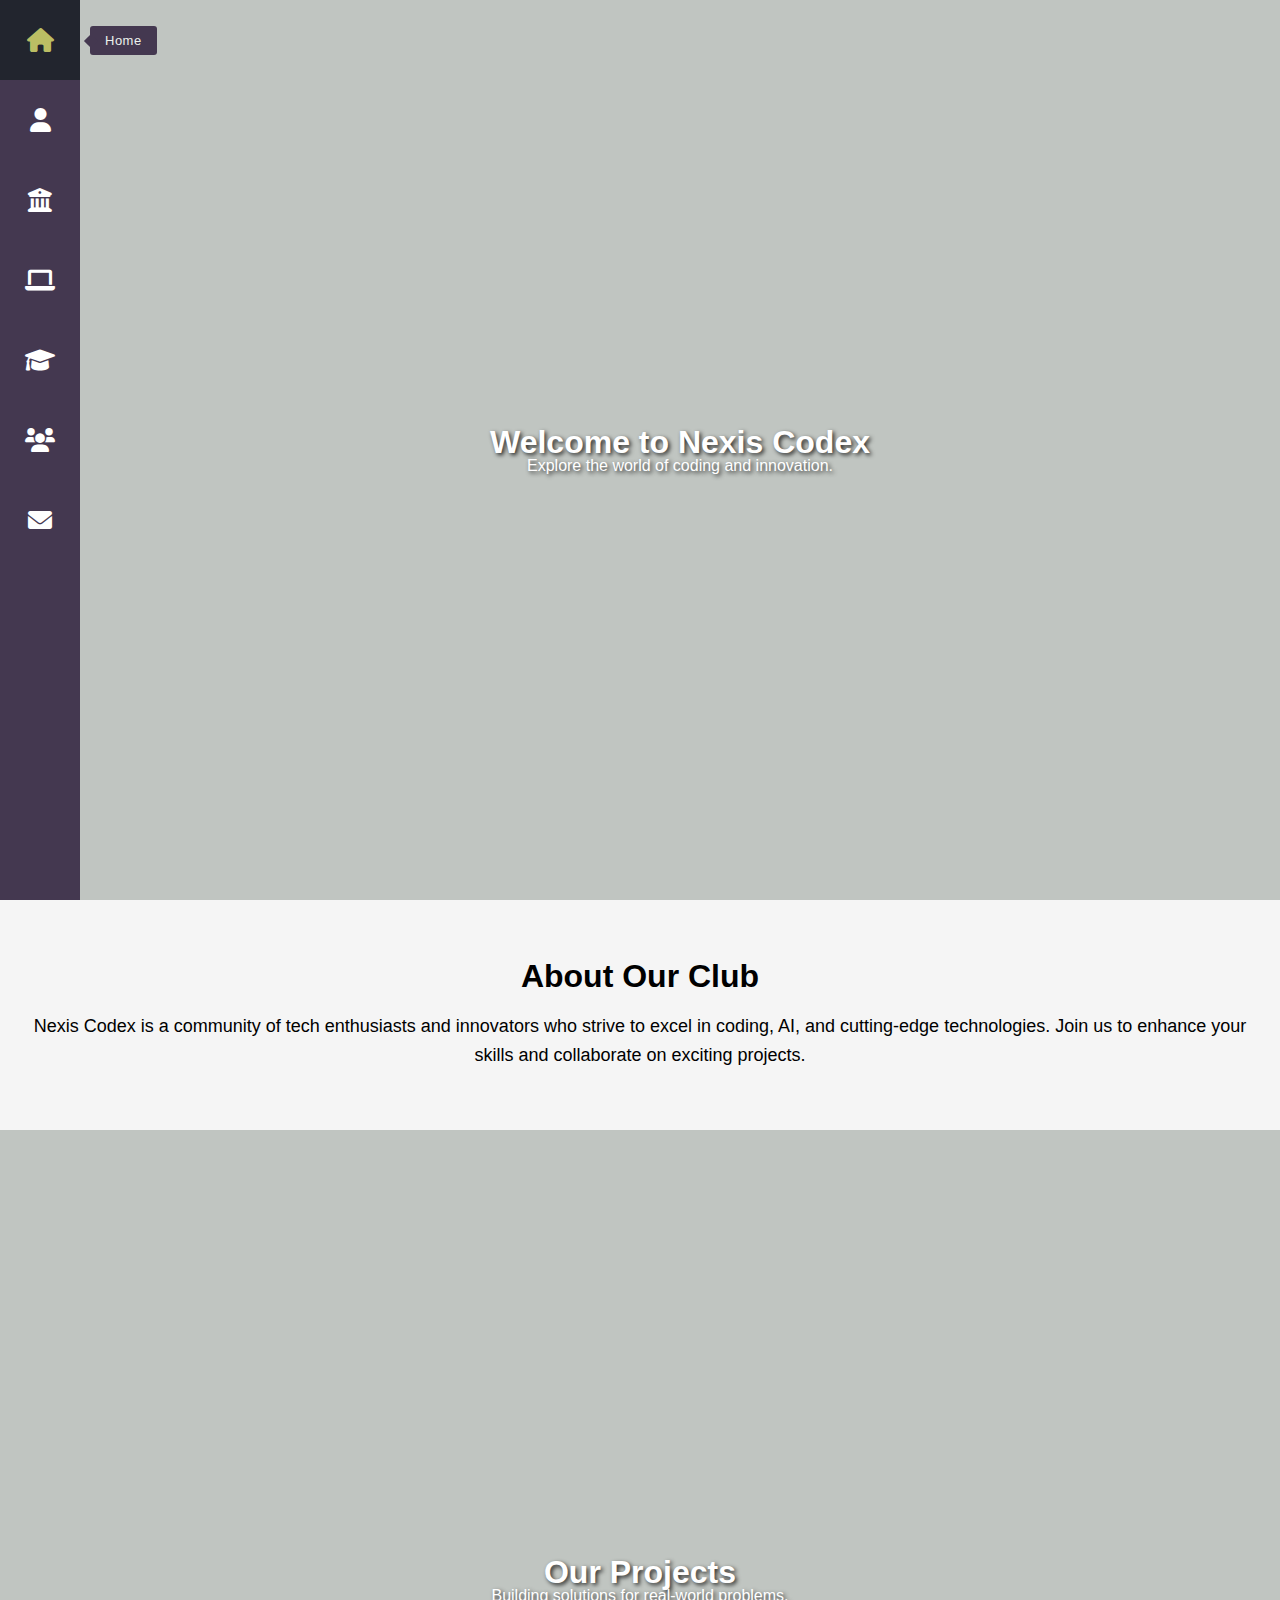
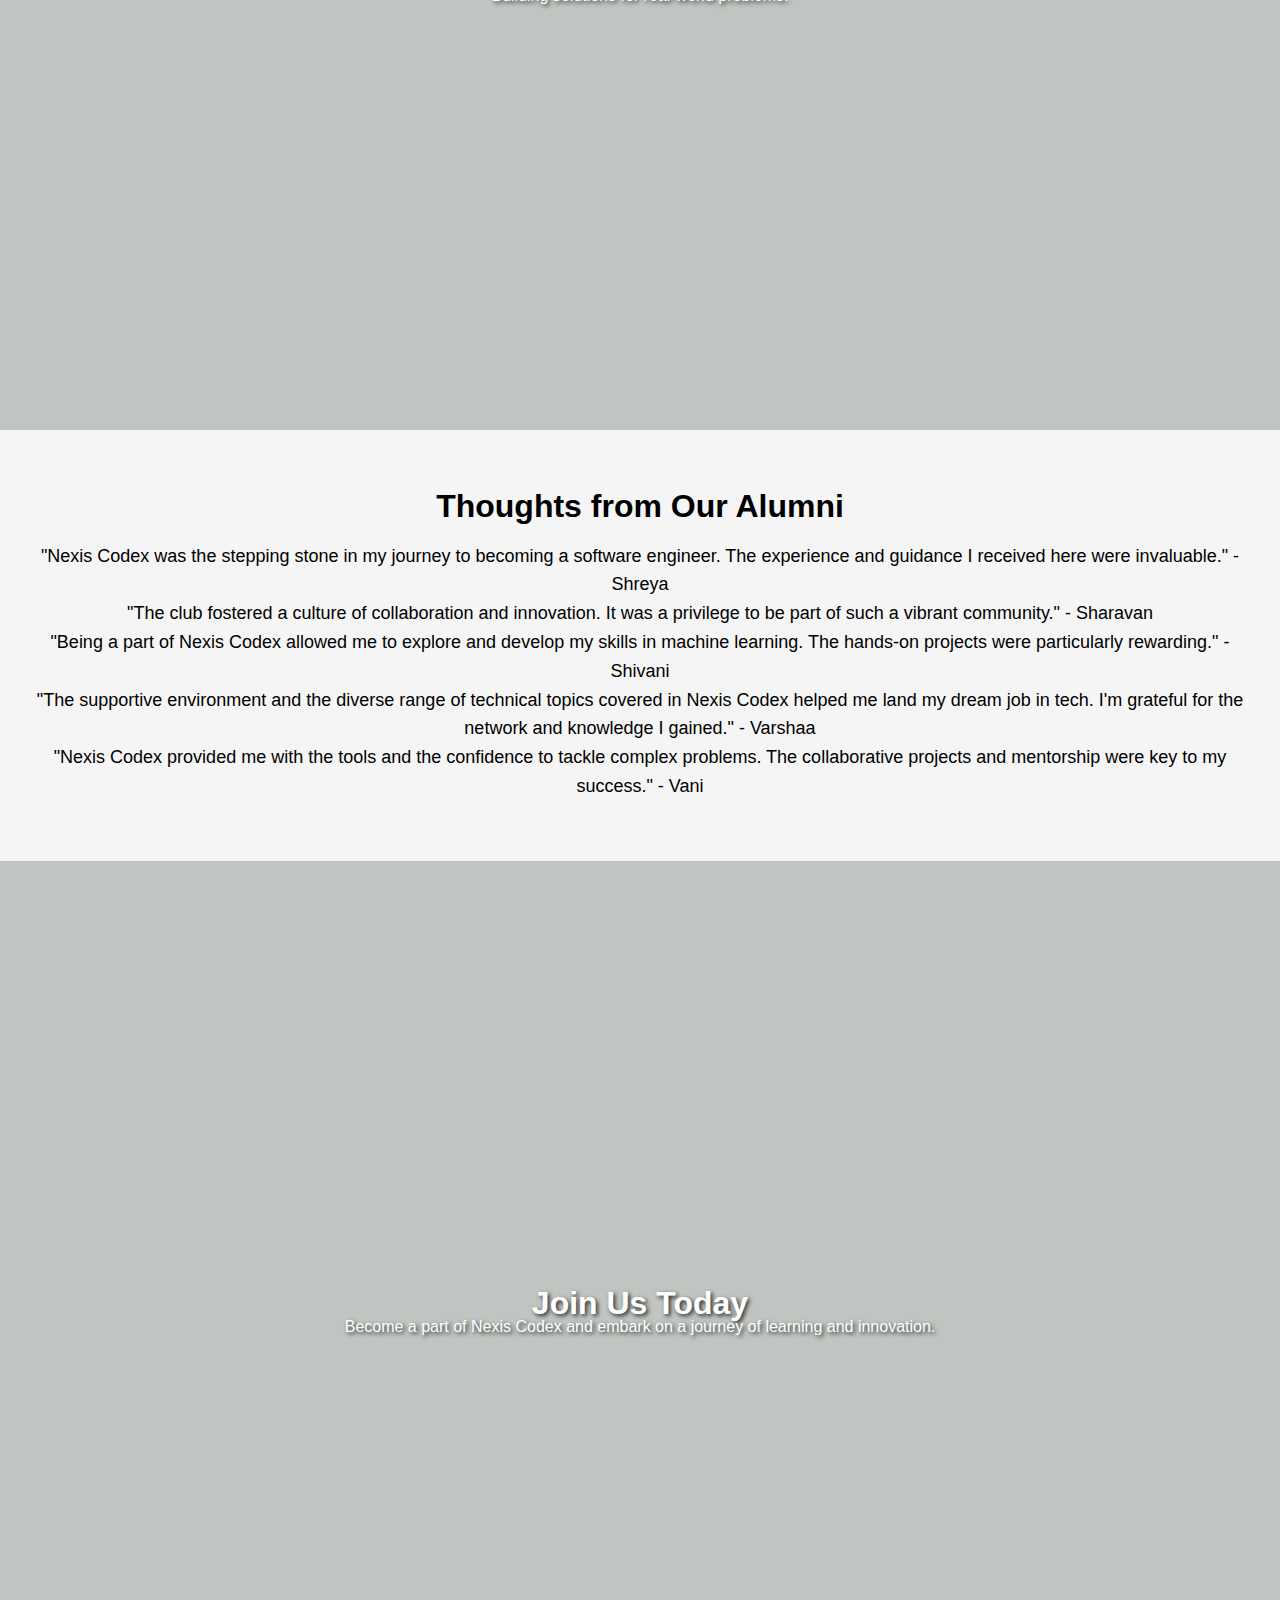
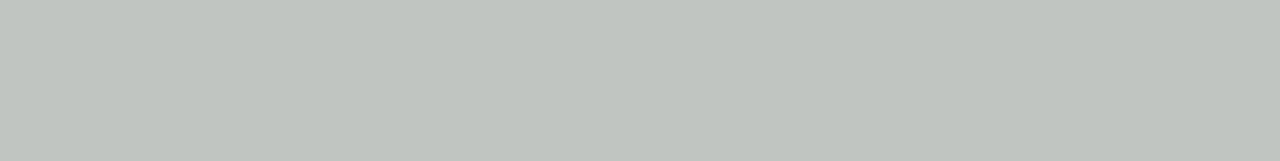
<file: index.html>
<!DOCTYPE html>
<html lang="en">
<head>
    <meta charset="UTF-8">
    <meta name="viewport" content="width=device-width, initial-scale=1.0">
    <title>Home</title>
    <link rel="stylesheet" href="https://cdnjs.cloudflare.com/ajax/libs/font-awesome/6.0.0-beta3/css/all.min.css">
    <link rel="stylesheet" href="home.css">
    <link rel="stylesheet" href="h.css">
</head>
<body>
    <nav class="sidebar-navigation">
        <ul>
            <li class="active">
                <i class="fa fa-home" aria-hidden="true"></i>
                <span class="tooltip">Home</span>
            </li>
            <li>
                <i class="fa fa-user" aria-hidden="true"></i>
                <span class="tooltip">Login</span>
            </li>
            <li>
                <i class="fa fa-university" aria-hidden="true"></i>
                <span class="tooltip">Student Body</span>
            </li>
            <li>
                <i class="fa fa-laptop" aria-hidden="true"></i>
                <span class="tooltip">Projects</span>
            </li>
            <li>
                <i class="fa fa-graduation-cap" aria-hidden="true"></i>
                <span class="tooltip">Achivements</span>
            </li>
            <li>
                <i class="fa fa-users" aria-hidden="true"></i>
                <span class="tooltip">FAQS</span>
            </li>
            <li>
                <i class="fa fa-envelope" aria-hidden="true"></i>
                <span class="tooltip">Contact Us</span>
            </li>
        </ul>
    </nav>

    <!-- Parallax Section -->
    <div class="parallax" id="section1">
        <div class="content">
            <h1>Welcome to Nexis Codex</h1>
            <p>Explore the world of coding and innovation.</p>
        </div>
    </div>

    <!-- Club Details Section -->
    <section class="club-details">
        <h2>About Our Club</h2>
        <p>Nexis Codex is a community of tech enthusiasts and innovators who strive to excel in coding, AI, and cutting-edge technologies. Join us to enhance your skills and collaborate on exciting projects.</p>
    </section>

    <!-- Parallax Section 2 -->
    <div class="parallax" id="section2">
        <div class="content">
            <h1>Our Projects</h1>
            <p>Building solutions for real-world problems.</p>
        </div>
    </div>

    <!-- Alumni Thoughts Section -->
    <section class="alumni-thoughts">
        <h2>Thoughts from Our Alumni</h2>
        <p>"Nexis Codex was the stepping stone in my journey to becoming a software engineer. The experience and guidance I received here were invaluable." - Shreya</p>
        <p>"The club fostered a culture of collaboration and innovation. It was a privilege to be part of such a vibrant community." - Sharavan</p>
        <p>"Being a part of Nexis Codex allowed me to explore and develop my skills in machine learning. The hands-on projects were particularly rewarding." - Shivani</p>
        <p>"The supportive environment and the diverse range of technical topics covered in Nexis Codex helped me land my dream job in tech. I'm grateful for the network and knowledge I gained." - Varshaa</p>
        <p>"Nexis Codex provided me with the tools and the confidence to tackle complex problems. The collaborative projects and mentorship were key to my success." - Vani</p>
    </section>

    <!-- Parallax Section 3 -->
    <div class="parallax" id="section3">
        <div class="content">
            <h1>Join Us Today</h1>
            <p>Become a part of Nexis Codex and embark on a journey of learning and innovation.</p>
        </div>
    </div>

</body>
<script src="https://code.jquery.com/jquery-3.6.0.min.js"></script>
<script src="home.js"></script>
<script src="h.js"></script>
</html>
</file>
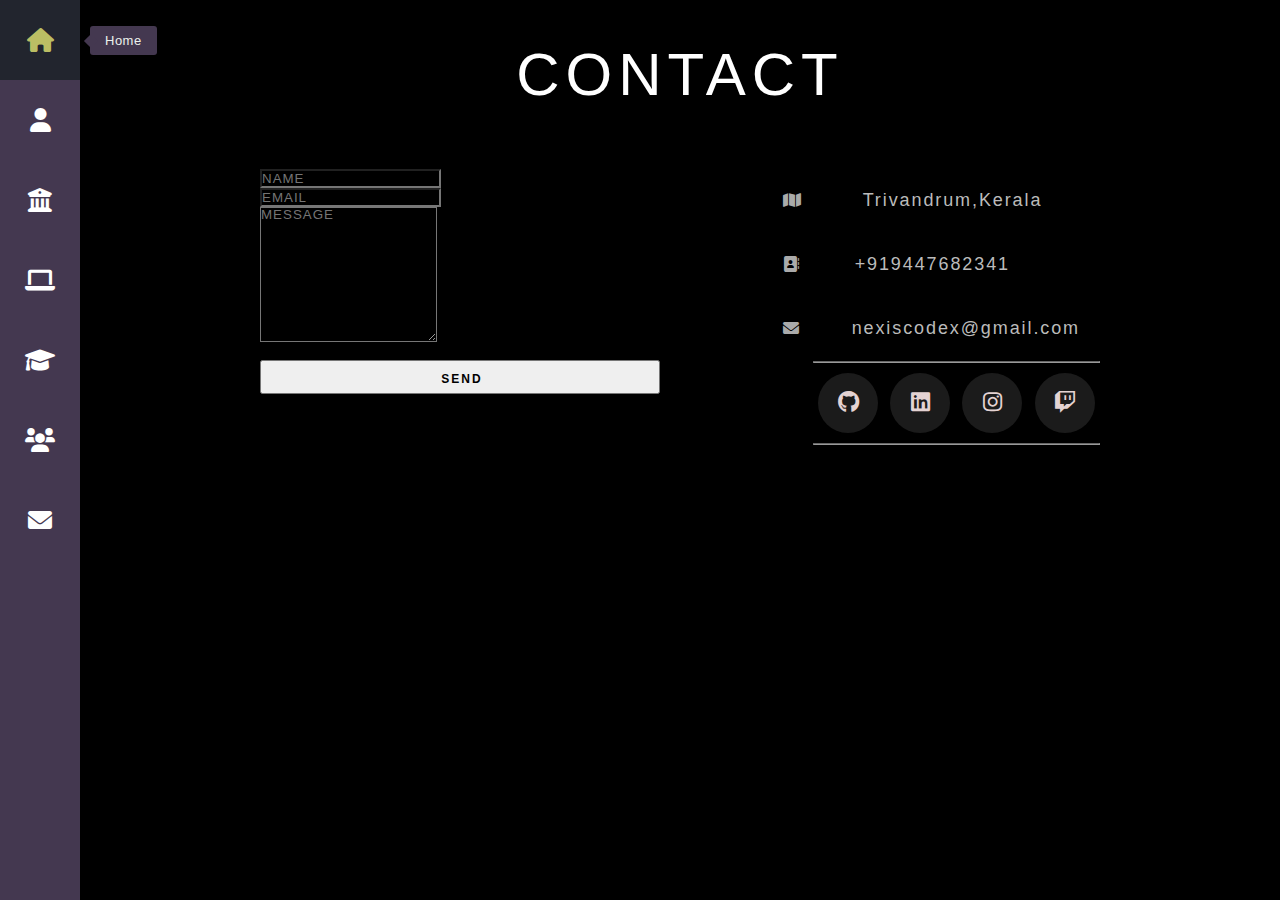
<file: contact.html>
<!DOCTYPE html>
<html lang="en">
<head>
    <meta charset="UTF-8">
    <meta name="viewport" content="width=device-width, initial-scale=1.0">
    <title>Home</title>
    <link rel="stylesheet" href="https://cdnjs.cloudflare.com/ajax/libs/font-awesome/6.0.0-beta3/css/all.min.css">
    <link rel="stylesheet" href="home.css">
    <link rel="stylesheet" href="contact.css">
</head>
<body>
    <nav class="sidebar-navigation">
        <ul>
            <li class="active">
                <i class="fa fa-home" aria-hidden="true"></i>
                <span class="tooltip">Home</span>
            </li>
            <li>
                <i class="fa fa-user" aria-hidden="true"></i>
                <span class="tooltip">Login</span>
            </li>
            <li>
                <i class="fa fa-university" aria-hidden="true"></i>
                <span class="tooltip">Student Body</span>
            </li>
            <li>
                <i class="fa fa-laptop" aria-hidden="true"></i>
                <span class="tooltip">Projects</span>
            </li>
            <li>
                <i class="fa fa-graduation-cap" aria-hidden="true"></i>
                <span class="tooltip">Achivements</span>
            </li>
            <li>
                <i class="fa fa-users" aria-hidden="true"></i>
                <span class="tooltip">FAQS</span>
            </li>
            <li>
                <i class="fa fa-envelope" aria-hidden="true"></i>
                <span class="tooltip">Contact Us</span>
            </li>
        </ul>
    </nav>

    <section id="contact">
  
        <h1 class="section-header">Contact</h1>
        
        <div class="contact-wrapper">
        
        <!-- Left contact page --> 
          
          <form id="contact-form" class="form-horizontal" role="form">
             
            <div class="form-group">
              <div class="col-sm-12">
                <input type="text" class="form-control" id="name" placeholder="NAME" name="name" value="" required>
              </div>
            </div>
      
            <div class="form-group">
              <div class="col-sm-12">
                <input type="email" class="form-control" id="email" placeholder="EMAIL" name="email" value="" required>
              </div>
            </div>
      
            <textarea class="form-control" rows="10" placeholder="MESSAGE" name="message" required></textarea>
            
            <button class="btn btn-primary send-button" id="submit" type="submit" value="SEND">
              <div class="alt-send-button">
                <span class="send-text">SEND</span><br><i class="fa fa-paper-plane"></i><br>
              </div>
            
            </button>
            
          </form>
          
        <!-- Left contact page --> 
          
            <div class="direct-contact-container">
      
              <ul class="contact-list">
                <li class="list-item"><i class="fa fa-map" aria-hidden="true"><span class="contact-text place">Trivandrum,Kerala</span></i></li>
                
                <li class="list-item"><i class="fa fa-address-book" aria-hidden="true"><span class="contact-text phone"><a href="tel:1-212-555-5555" title="Give me a call">+919447682341</a></span></i></li>
                
                <li class="list-item"><i class="fa fa-envelope" aria-hidden="true"><span class="contact-text gmail"><a href="mailto:#" title="Send me an email">nexiscodex@gmail.com</a></span></i></li>
                
              </ul>
      
              <hr>
              <ul class="social-media-list">
                <li><a href="#" target="_blank" class="contact-icon">
                    <i class="fab fa-github"></i>
                </a>
                </li>
                <li><a href="#" target="_blank" class="contact-icon">
                    <i class="fab fa-linkedin"></i>
                </a>
                </li>
                <li><a href="#" target="_blank" class="contact-icon">
                    <i class="fab fa-instagram"></i>
                </a>
                </li>
                <li><a href="#" target="_blank" class="contact-icon">
                    <i class="fab fa-twitch"></i>
                </a>
                </li>       
              </ul>
              <hr>
      
            </div>
          
        </div>
        
      </section>  
</body>
<script src="https://code.jquery.com/jquery-3.6.0.min.js"></script>
<script src="home.js"></script>
<script src="contact.js"></script>
</html>
</file>
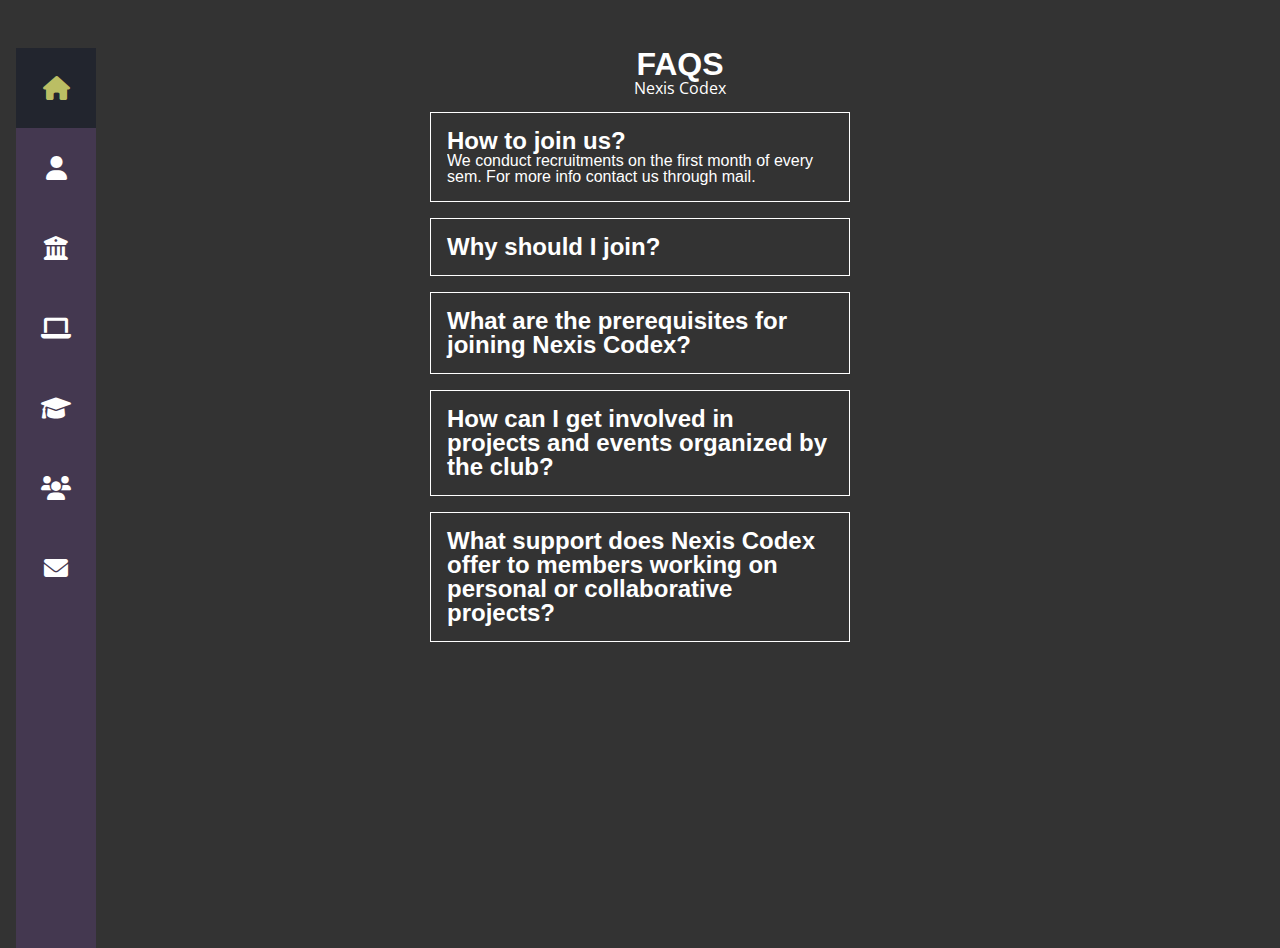
<file: faqs.html>
<!DOCTYPE html>
<html lang="en">
<head>
    <meta charset="UTF-8">
    <meta name="viewport" content="width=device-width, initial-scale=1.0">
    <title>Home</title>
    <link rel="stylesheet" href="https://cdnjs.cloudflare.com/ajax/libs/font-awesome/6.0.0-beta3/css/all.min.css">
    <link rel="stylesheet" href="home.css">
    <link rel="stylesheet" href="faqs.css">
</head>
<body>
    <nav class="sidebar-navigation">
        <ul>
            <li class="active">
                <i class="fa fa-home" aria-hidden="true"></i>
                <span class="tooltip">Home</span>
            </li>
            <li>
                <i class="fa fa-user" aria-hidden="true"></i>
                <span class="tooltip">Login</span>
            </li>
            <li>
                <i class="fa fa-university" aria-hidden="true"></i>
                <span class="tooltip">Student Body</span>
            </li>
            <li>
                <i class="fa fa-laptop" aria-hidden="true"></i>
                <span class="tooltip">Projects</span>
            </li>
            <li>
                <i class="fa fa-graduation-cap" aria-hidden="true"></i>
                <span class="tooltip">Achivements</span>
            </li>
            <li>
                <i class="fa fa-users" aria-hidden="true"></i>
                <span class="tooltip">FAQS</span>
            </li>
            <li>
                <i class="fa fa-envelope" aria-hidden="true"></i>
                <span class="tooltip">Contact Us</span>
            </li>
        </ul>
    </nav>

    <h1>FAQS</h1>
Nexis Codex

<div class="accordion">

  <article>
    <input id="article1" type="radio" name="articles" checked>
    <label for="article1">
      <h2>How to join us?</h2>
    </label>
    <div>
      We conduct recruitments on the first month of every sem. For more info contact us through mail.
    </div>
  </article>

  <article>
    <input id="article2" type="radio" name="articles">
    <label for="article2">
      <h2>Why should I join?</h2>
    </label>
    <div>
      Nexis Codex offers numerous benefits, both personally and professionally like,Skill Development,Networking,Collaborative Projects,Career Advancement,etc.
    </div>
  </article>

  <article>
    <input id="article3" type="radio" name="articles">
    <label for="article3">
      <h2>What are the prerequisites for joining Nexis Codex?</h2>
    </label>
    <div>
        There are no strict prerequisites for joining Nexis Codex. We welcome members of all skill levels, from beginners to advanced coders. Whether you're just starting out or looking to enhance your existing skills, our club provides resources and opportunities for everyone to learn and grow. All you need is a passion for coding and a willingness to collaborate with others!    </div>
  </article>

  <article>
    <input id="article4" type="radio" name="articles">
    <label for="article4">
      <h2>How can I get involved in projects and events organized by the club?</h2>
    </label>
    <div>
        Once you become a member of Nexis Codex, you will have access to our communication channels where we announce upcoming projects, workshops, hackathons, and other events. You can sign up for any activity that interests you. We encourage members to actively participate, and if you have an idea for a project, you can also propose it to the club and get others involved!
    </div>
  </article>

  <article>
    <input id="article3" type="radio" name="articles">
    <label for="article3">
      <h2>What support does Nexis Codex offer to members working on personal or collaborative projects?</h2>
    </label>
    <div>
        Nexis Codex provides a collaborative environment where members can work on both personal and group projects. We offer mentorship from experienced members, access to coding resources, and regular brainstorming sessions to help you develop and refine your ideas. Additionally, we organize workshops and coding sessions to enhance your skills and provide guidance on tackling challenges you may encounter in your projects</div>
  </article>

</div>


</body>
<script src="https://code.jquery.com/jquery-3.6.0.min.js"></script>
<script src="home.js"></script>
</html>
</file>
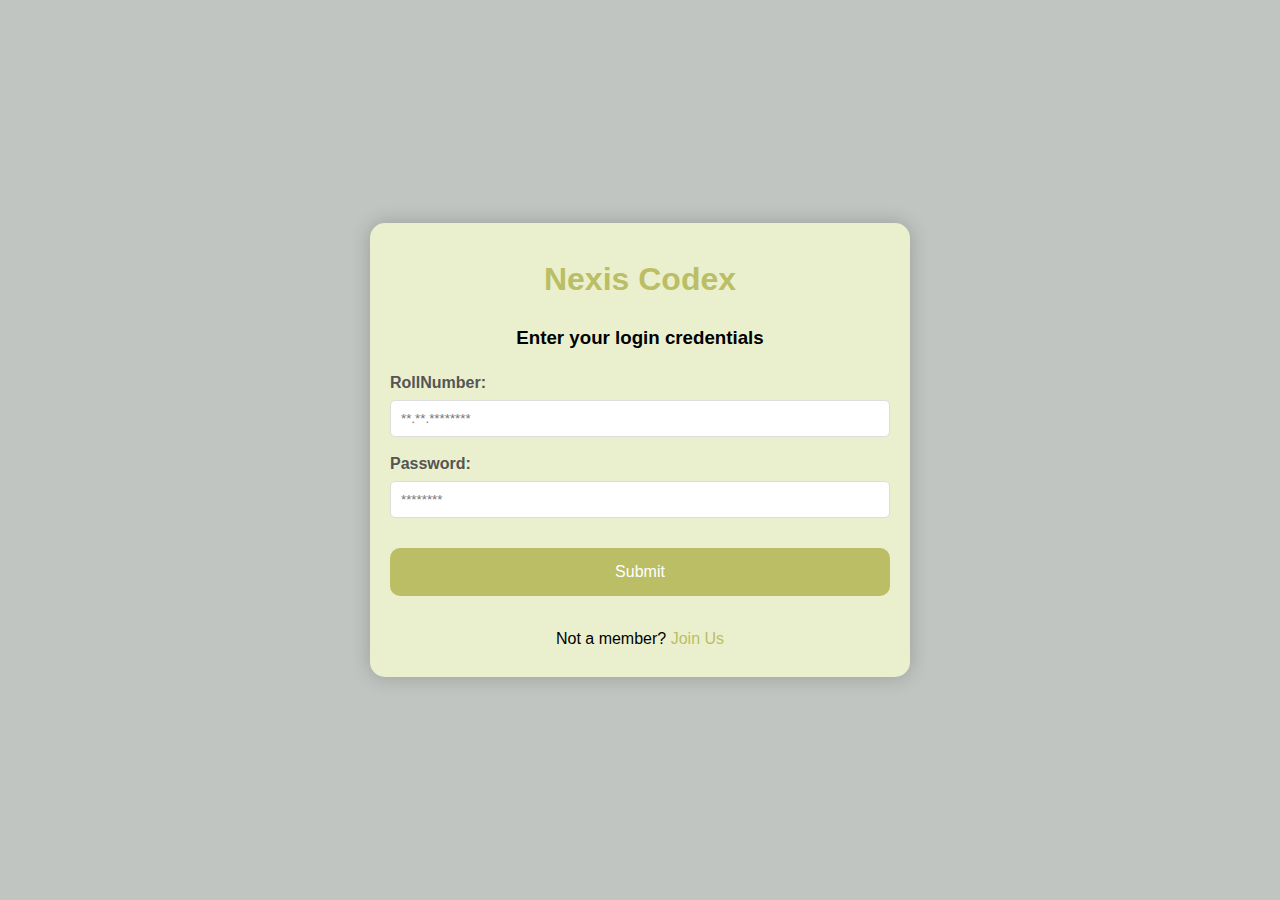
<file: login.html>
<!DOCTYPE html>
<html lang="en">
<head>
    <meta charset="UTF-8">
    <meta name="viewport" content="width=device-width, initial-scale=1.0">
    <title>Login</title>
    <link rel="stylesheet" href="login.css">
</head>
<body>
    <div class="main">
        <h1>Nexis Codex</h1>
        <h3>Enter your login credentials</h3>
        <form action="">
              <label for="first">
                    RollNumber:
              </label>
              <input type="text" 
                     id="first" 
                     name="first" 
                     placeholder="**.**.********" required>

              <label for="password">
                    Password:
              </label>
              <input type="password"
                     id="password" 
                     name="password"
                     placeholder="********" required>

              <div class="wrap">
                    <button type="submit"
                            onclick="solve()">
                          Submit
                    </button>
              </div>
        </form>
        <p>Not a member?
              <a href="#"
                 style="text-decoration: none;color: #bbbe64;">
                    Join Us
              </a>
        </p>
  </div>
    
</body>
</html>
</file>
<file: home.css>
* {
	margin: 0;
	padding: 0;
	list-style: none;
	font-family: 'Lato', sans-serif;
	line-height: 1;
}

body {
	background-color: #c0c5c1;
	overflow: auto;
}
.sidebar-navigation {
	display: inline-block;
	min-height: 100vh;
	width: 80px;
	background-color: #443850;
	float: left;
	
	ul {
		text-align: center;
		color: rgb(236, 241, 236);
		
		li {
			padding: 28px 0;
			cursor: pointer;
			transition: all ease-out 120ms;
			
			i {
				display: block;
				font-size: 24px;
                color: white;
				transition: all ease 450ms;
			}
			
			.tooltip {
				display: inline-block;
				position: absolute;
				background-color: #443850;
				padding: 8px 15px;
				border-radius: 3px;
				margin-top: -26px;
				left: 90px;
				opacity: 0;
				visibility: hidden;
				font-size: 13px;
				letter-spacing: .5px;
            
				
				&:before {
					content: '';
					display: block;
					position: absolute;
					left: -4px;
					top: 10px;
					transform: rotate(45deg);
					width: 10px;
					height: 10px;
					background-color: inherit;
				}
			}
			
			&:hover {
				background-color: #22252E;
				
				.tooltip {
					visibility: visible;
					opacity: 1;
				}
			}
			
			&.active {
				background-color: #22252E;
				
				i {
					color: #bbbe64;
				}
			}			
		}
	}
}
</file>
<file: h.css>
body, html {
    margin: 0;
    padding: 0;
    font-family: Arial, sans-serif;
}


.parallax {
    background-attachment: fixed;
    background-size: cover;
    background-position: center;
    height: 100vh;
    position: relative;
    display: flex;
    justify-content: center;
    align-items: center;
    color: white;
    text-shadow: 2px 2px 4px rgba(0, 0, 0, 0.8);
}

#section1 {
    background-image: url('https://media.istockphoto.com/id/1325109117/vector/binary-code-background.jpg?s=612x612&w=0&k=20&c=IX-PcIE_-7q7ZWDLxE-rFh2JWS8_TB_M-ufdZUwNwIA=');
}

#section2 {
    background-image: url('https://plus.unsplash.com/premium_photo-1661421687248-7bb863c60723?w=400&auto=format&fit=crop&q=60&ixlib=rb-4.0.3&ixid=M3wxMjA3fDB8MHxzZWFyY2h8MXx8Y29kaW5nJTIwYmx1ZXxlbnwwfHwwfHx8MA%3D%3D');
}

#section3 {
    background-image: url('https://plus.unsplash.com/premium_photo-1661872817492-fd0c30404d74?w=400&auto=format&fit=crop&q=60&ixlib=rb-4.0.3&ixid=M3wxMjA3fDB8MHxzZWFyY2h8NXx8Y29kaW5nJTIwYmx1ZXxlbnwwfHwwfHx8MA%3D%3D');
}

.content {
    text-align: center;
    max-width: 600px;
}

.club-details, .alumni-thoughts {
    padding: 60px 20px;
    text-align: center;
    background-color: #f5f5f5;
}

.club-details h2, .alumni-thoughts h2 {
    font-size: 32px;
    margin-bottom: 20px;
}

.club-details p, .alumni-thoughts p {
    font-size: 18px;
    line-height: 1.6;
}
</file>
<file: contact.css>
body {
    margin: 0;
    padding: 0;
    background-color: #000;
    padding-bottom: 100px;
  }
  
  #contact {
    width: 100%;
    height: 100%;
  }
  
  .section-header {
    text-align: center;
    margin: 0 auto;
    padding: 40px 0;
    font: 300 60px 'Oswald', sans-serif;
    color: #fff;
    text-transform: uppercase;
    letter-spacing: 6px;
  }
  
  .contact-wrapper {
    display: flex;
    flex-direction: row;
    justify-content: space-between;
    margin: 0 auto;
    padding: 20px;
    position: relative;
    max-width: 840px;
  }
  
  /* Left contact page */
  .form-horizontal {
    /*float: left;*/
    max-width: 400px;
    font-family: 'Lato';
    font-weight: 400;
  }
  
  .form-control, 
  textarea {
    max-width: 400px;
    background-color: #000;
    color: #fff;
    letter-spacing: 1px;
  }
  
  .send-button {
    margin-top: 15px;
    height: 34px;
    width: 400px;
    overflow: hidden;
    transition: all .2s ease-in-out;
  }
  
  .alt-send-button {
    width: 400px;
    height: 34px;
    transition: all .2s ease-in-out;
  }
  
  .send-text {
    display: block;
    margin-top: 10px;
    font: 700 12px 'Lato', sans-serif;
    letter-spacing: 2px;
  }
  
  .alt-send-button:hover {
    transform: translate3d(0px, -29px, 0px);
  }
  
  /* Begin Right Contact Page */
  .direct-contact-container {
    max-width: 400px;
  }
  
  /* Location, Phone, Email Section */
  .contact-list {
    list-style-type: none;
    margin-left: -30px;
    padding-right: 20px;
  }
  
  .list-item {
    line-height: 4;
    color: #aaa;
  }
  
  .contact-text {
    font: 300 18px 'Lato', sans-serif;
    letter-spacing: 1.9px;
    color: #bbb;
  }
  
  .place {
    margin-left: 62px;
  }
  
  .phone {
    margin-left: 56px;
  }
  
  .gmail {
    margin-left: 53px;
  }
  
  .contact-text a {
    color: #bbb;
    text-decoration: none;
    transition-duration: 0.2s;
  }
  
  .contact-text a:hover {
    color: #fff;
    text-decoration: none;
  }
  
  
  /* Social Media Icons */
  .social-media-list {
    position: relative;
    font-size: 22px;
    text-align: center;
    width: 100%;
    margin: 0 auto;
    padding: 0;
  }
  
  .social-media-list li a {
    color: #e4d3d3;
  }
  
  .social-media-list li {
    position: relative; 
    display: inline-block;
    height: 60px;
    width: 60px;
    margin: 10px 3px;
    line-height: 60px;
    border-radius: 50%;
    color: #fff;
    background-color: rgb(27,27,27);
    cursor: pointer; 
    transition: all .2s ease-in-out;
  }
  
  .social-media-list li:after {
    content: '';
    position: absolute;
    top: 0;
    left: 0;
    width: 60px;
    height: 60px;
    line-height: 60px;
    border-radius: 50%;
    opacity: 0;
    box-shadow: 0 0 0 1px #fff;
    transition: all .2s ease-in-out;
  }
  
  .social-media-list li:hover {
    background-color: #fff; 
  }
  
  .social-media-list li:hover:after {
    opacity: 1;  
    transform: scale(1.12);
    transition-timing-function: cubic-bezier(0.37,0.74,0.15,1.65);
  }
  
  .social-media-list li:hover a {
    color: #000;
  }
  
  .copyright {
    font: 200 14px 'Oswald', sans-serif;
    color: #555;
    letter-spacing: 1px;
    text-align: center;
  }
  
  hr {
    border-color: rgba(255,255,255,.6);
  }
  
  /* Begin Media Queries*/
  @media screen and (max-width: 850px) {
    .contact-wrapper {
      display: flex;
      flex-direction: column;
    }
    .direct-contact-container, .form-horizontal {
      margin: 0 auto;
    }  
    
    .direct-contact-container {
      margin-top: 60px;
      max-width: 300px;
    }    
    .social-media-list li {
      height: 60px;
      width: 60px;
      line-height: 60px;
    }
    .social-media-list li:after {
      width: 60px;
      height: 60px;
      line-height: 60px;
    }
  }
  
  @media screen and (max-width: 569px) {
  
    .direct-contact-container, .form-wrapper {
      float: none;
      margin: 0 auto;
    }  
    .form-control, textarea {
      
      margin: 0 auto;
    }
   
    
    .name, .email, textarea {
      width: 280px;
    } 
    
    .direct-contact-container {
      margin-top: 60px;
      max-width: 280px;
    }  
    .social-media-list {
      left: 0;
    }
    .social-media-list li {
      height: 55px;
      width: 55px;
      line-height: 55px;
      font-size: 2rem;
    }
    .social-media-list li:after {
      width: 55px;
      height: 55px;
      line-height: 55px;
    }
    
  }
  
  @media screen and (max-width: 410px) {
    .send-button {
      width: 99%;
    }
  }
</file>
<file: faqs.css>
@import url('https://fonts.googleapis.com/css2?family=Open+Sans&display=swap');

*, *::before, *::after {
  padding: 0;
  margin: 0;
  box-sizing: border-box;
}

body {
  font-family: 'Open Sans', sans-serif;
  background-color: #333;
  color: #fff;
  text-align: center;
  padding: 3em 1em;
}

.accordion {
  max-width: 420px;
  text-align: left;
  margin: 0 auto; /* Center the accordion */
}

article {
  border: 1px solid #fff;
  padding: 1em;
  margin: 1em auto;
}

input[type="radio"] {
  appearance: none;
  position: absolute; /* Make radio buttons invisible */
  top: -100vh;
  left: -100vh;
}

input[type="radio"] ~ div {
  max-height: 0;
  overflow: hidden;
  transition: max-height 0.5s ease-out;
}

input[type="radio"]:checked ~ div {
  max-height: 500px; /* Set a reasonable max-height to allow for transition */
}
</file>
<file: login.css>
body {
    display: flex;
    align-items: center;
    justify-content: center;
    font-family: sans-serif;
    line-height: 1.5;
    min-height: 100vh;
    background:#c0c5c1;
    flex-direction: column;
    margin: 0;
}

.main {
    background-color: #eaf0ce;
    border-radius: 15px;
    box-shadow: 0 0 20px rgba(0, 0, 0, 0.2);
    padding: 10px 20px;
    transition: transform 0.2s;
    width: 500px;
    text-align: center;
}

h1 {
    color:#bbbe64;
}

label {
    display: block;
    width: 100%;
    margin-top: 10px;
    margin-bottom: 5px;
    text-align: left;
    color: #555;
    font-weight: bold;
}


input {
    display: block;
    width: 100%;
    margin-bottom: 15px;
    padding: 10px;
    box-sizing: border-box;
    border: 1px solid #ddd;
    border-radius: 5px;
}

button {
    padding: 15px;
    border-radius: 10px;
    margin-top: 15px;
    margin-bottom: 15px;
    border: none;
    color: white;
    cursor: pointer;
    background-color:#bbbe64;
    width: 100%;
    font-size: 16px;
}

.wrap {
    display: flex;
    justify-content: center;
    align-items: center;
}
</file>
